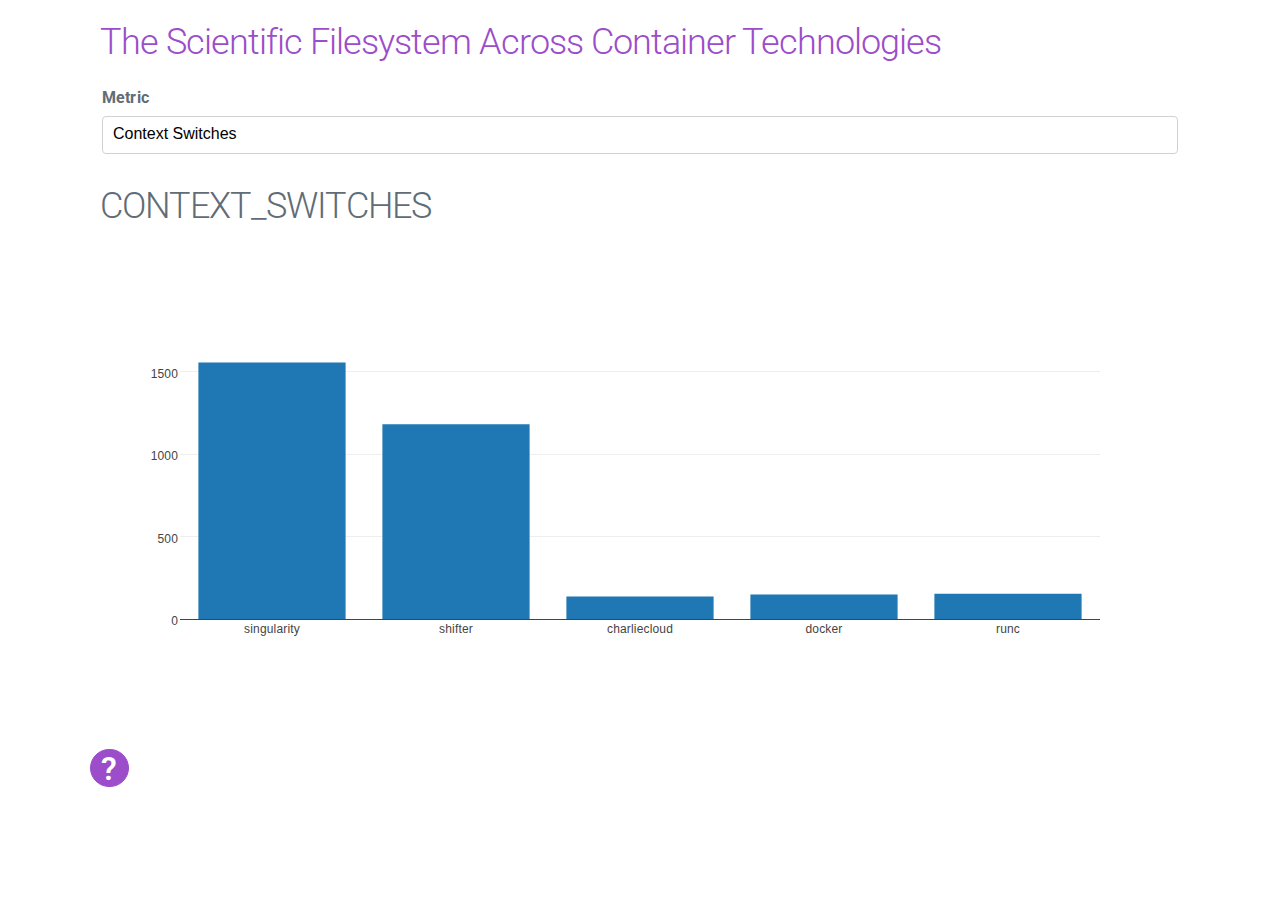
<file: docs/results/metric.html>
<html>
<head>
    <title>The Scientific Filesystem Across Container Technologies</title>
    <link rel="stylesheet" href="//fonts.googleapis.com/css?family=Roboto:300,300italic,700,700italic">
    <link rel="stylesheet" href="css/normalize.css">
    <link rel="stylesheet" href="css/milligram.min.css">
    <style>
    .vanessa_icon {
        border-radius:30px !important;
        font-size:32 !important;
        font-weight:600 !important;
        padding:0px 10px 0px 10px !important;
    }
    </style>
</head>
<body>

<div class="container" style="padding-top:20px">
    <div class="row">
        <div class="column">
            <a href="https://sci-f.github.io/snakemake.scif/results/">
                <h2>The Scientific Filesystem Across Container Technologies</h2>
            </a>
            <fieldset>
                <label for="metric">Metric</label>
                <select name="metric" id="metric">
                    <option value="CONTEXT_SWITCHES">Context Switches</option>
                    <option value="CPU_SECONDS_USED">CPU Seconds Used</option>
                    <option value="ELAPSED_TIME_SEC">Elapsed time (seconds)</option>
                    <option value="FS_INPUTS">File System Inputs</option>
                    <option value="FS_OUTPUTS">File System Outputs</option>
                    <option value="MAX_RES_SIZE_KB">Max Res Size (Memory) in KB</option>
                    <option value="PERC_CPU_ALLOCATED">Percent CPU Allocated</option>
                </select>
            </fieldset>

        </div>
    </div>
    <h2 id="the_title"></h2>
    <div id="plot"></div>

    <!-- Information -->
    <div class="row" style="padding-top:50px">
        <a id="toggleme" style="font-size:32px" class="button vanessa_icon">?</a>
        <div id="showme" class="column hidden" style="display:none">
            <p>This project aimed to compare the same <a href="https://github.com/sci-f/snakemake.scif" target="_blank">scientific workflow</a> across different container technologies. The focus isn't on the trivial differences between running metrics and resource uses - and matter of fact we can see from the plots they really are trivial - but rather that the same goals can be achieved <a href="https://sci-f.github.io/snakemake.scif">across container technologies</a>. The <a href="https://sci-f.github.io" target="_blank">Scientific Filesystem</a> specification makes this possible, and emphasizes a focus on user experience to develop and deploy modular, reproducible software applications.</p>
        </div>
    </div>

    <div class="clearfix">

        <!-- Float either directions -->
        <div class="float-right"></div>

    </div>

</div>
</body>

<script src="js/jquery-3.1.1.min.js"></script>
<script src='js/plotly.min.js'></script>
<script>

function load_data(metric) {

  var filename = "data/" + metric + ".json"

  // Replace page title with data name
  $("#the_title").text(metric)     

  $.getJSON( filename, function( data ) {
     console.log('HALLO MOTO!')
     var layout = {barmode: 'group'};
     Plotly.newPlot('plot', data, layout);
  });
}

// Function to get parameter from the url
var getUrlParameter = function getUrlParameter(sParam) {
    var sPageURL = decodeURIComponent(window.location.search.substring(1)),
        sURLVariables = sPageURL.split('&'),
        sParameterName,
        i;

    for (i = 0; i < sURLVariables.length; i++) {
        sParameterName = sURLVariables[i].split('=');

        if (sParameterName[0] === sParam) {
            return sParameterName[1] === undefined ? true : sParameterName[1];
        }
    }
};

$(document).ready(function(){

   var metric = getUrlParameter('metric')
   console.log(metric)

   if (typeof metric == 'undefined') {
       var metric = "CONTEXT_SWITCHES"
   }

   // Make sure drop downs set correctly
   $("#metric").val(metric);
   load_data(metric);

   // Show info if user wants to see it
   $("#toggleme").click(function(){
      if ($("#showme").hasClass("hidden")){
          $("#showme").removeClass('hidden');
          $("#showme").show();
      } else {
          $("#showme").addClass('hidden');
          $("#showme").hide();
      }
   })

   $("#metric").change(function(){
      var metric = $("#metric").val();
      load_data(metric);
   })

})

</script>
</html>
</file>
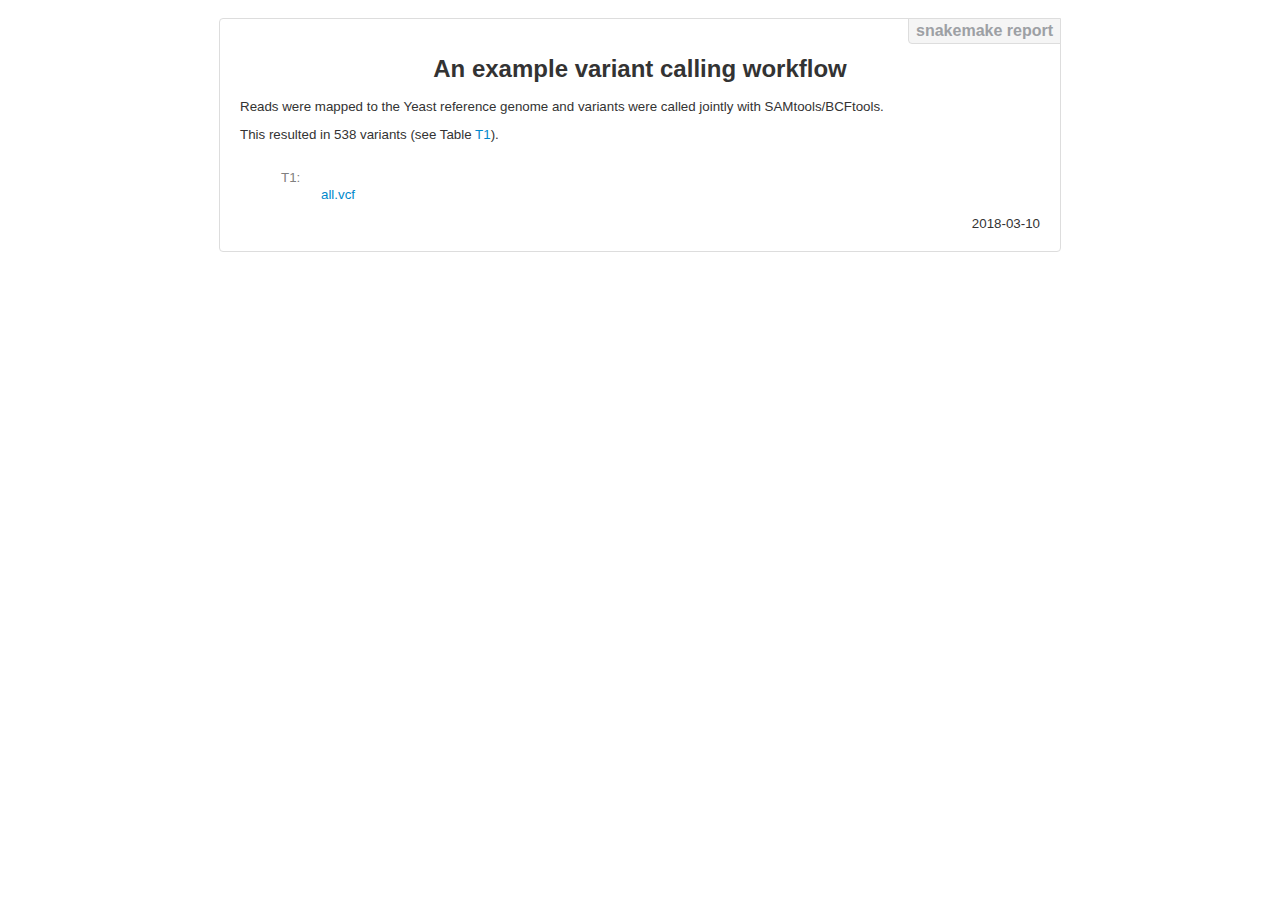
<file: results/charliecloud/report.html>
<?xml version="1.0" encoding="utf-8" ?>
<!DOCTYPE html PUBLIC "-//W3C//DTD XHTML 1.0 Transitional//EN" "http://www.w3.org/TR/xhtml1/DTD/xhtml1-transitional.dtd">
<html xmlns="http://www.w3.org/1999/xhtml" xml:lang="en" lang="en">
<head>
<meta http-equiv="Content-Type" content="text/html; charset=utf-8" />
<meta name="generator" content="Docutils 0.14: http://docutils.sourceforge.net/" />
<title>An example variant calling workflow</title>
<style type="text/css">

/**
Credits for the colors and font selection go to the Twitter Bootstrap framework.
*/


body {
    color: rgb(51, 51, 51);
    font-size: 10pt;
    padding-top: 10px;
    font-family: "Helvetica Neue",Helvetica,Arial,sans-serif;
}

h1 {
    font-size: 150%;
}

h2 {
    font-size: 140%;
}

h3 {
    font-size: 130%;
}

h4 {
    font-size: 120%;
}

h5 {
    font-size: 110%;
}

h6 {
    font-size: 100%;
}

div#attachments {
    display: inline-block;
    color: gray;
    border-width: 1px;
    border-style: solid;
    border-color: white;
    border-radius: 4px 4px 4px 4px;
    padding: 0px;
}

div#attachments dt {
    margin-top: 2px;
    margin-bottom: 2px;
}

div#attachments dd p {
    margin-top: 2px;
    margin-bottom: 2px;
}

div#attachments :target dt {
    font-weight: bold;
}

div#attachments :target a {
    color: rgb(70, 136, 71);
}


h1.title {
    text-align: center;
    font-size: 180%;
}

div.document {
    position: relative;
    background: white;
    max-width: 800px;
    margin: auto;
    padding: 20px;
    border: 1px solid rgb(221, 221, 221);
    border-radius: 4px 4px 4px 4px;
}

div.document:after {
    content: "snakemake report";
    position: absolute;
    top: -1px;
    right: -1px;
    padding: 3px 7px;
    background-color: #f5f5f5;
    border: 1px solid rgb(221, 221, 221);
    color: #9da0a4;
    font-weight: bold;
    font-size: 12pt;
    border-radius: 0 0 0 4px;
}

div.document p {
    text-align: justify;
}

div#metadata {
    text-align: right;
}

table.docutils {
    border: none;
    border-collapse: collapse;
    border-top: 2px solid gray;
    border-bottom: 2px solid gray;
    text-align: center;
}

table.docutils th {
    border: none;
    border-top: 2px solid gray;
    border-bottom: 2px solid gray;
    padding: 5px;
}

table.docutils td {
    border: none;
    padding: 5px;
}

table.docutils th:last-child, td:last-child {
    text-align: left;
}

table.docutils th:first-child, td:first-child {
    text-align: right;
}

table.docutils th:only-child, td:only-child {
    text-align: center;
}

table.docutils.footnote {
    border: none;
    text-align: left;
}

a {
    color: rgb(0, 136, 204);
    text-decoration: none;
}

a:hover {
    color: rgb(0, 85, 128);
    text-decoration: underline;
}


div.figure {
    margin-left: 2em;
    margin-right: 2em;
}

img {
    max-width: 100%;
}

p.caption {
    font-style: italic;
}

</style>
</head>
<body>
<div class="document" id="an-example-variant-calling-workflow">
<h1 class="title">An example variant calling workflow</h1>

<p>Reads were mapped to the Yeast
reference genome and variants were called jointly with
SAMtools/BCFtools.</p>
<p>This resulted in 538 variants (see Table <a class="reference internal" href="#t1">T1</a>).</p>
<div class="docutils container" id="attachments">
<blockquote>
<div class="docutils container" id="t1">
<dl class="docutils">
<dt>T1:</dt>
<dd><span class="raw-html"><a href="[data-uri]" download="all.vcf" draggable="true">all.vcf</a></span></dd>
</dl>
</div>
</blockquote>
</div>
<div class="docutils container" id="metadata">
2018-03-10</div>
</div>
</body>
</html>
</file>
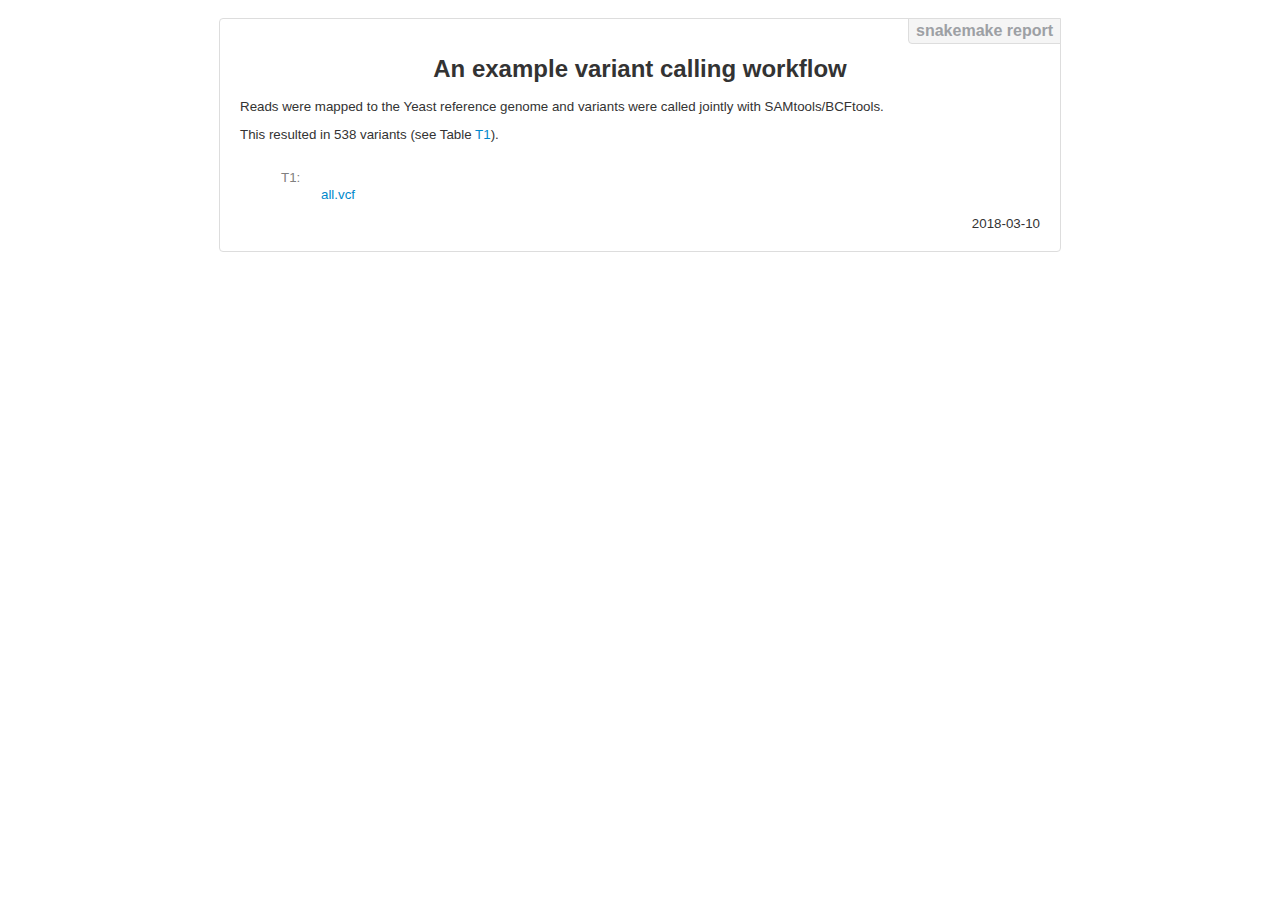
<file: results/docker/report.html>
<?xml version="1.0" encoding="utf-8" ?>
<!DOCTYPE html PUBLIC "-//W3C//DTD XHTML 1.0 Transitional//EN" "http://www.w3.org/TR/xhtml1/DTD/xhtml1-transitional.dtd">
<html xmlns="http://www.w3.org/1999/xhtml" xml:lang="en" lang="en">
<head>
<meta http-equiv="Content-Type" content="text/html; charset=utf-8" />
<meta name="generator" content="Docutils 0.14: http://docutils.sourceforge.net/" />
<title>An example variant calling workflow</title>
<style type="text/css">

/**
Credits for the colors and font selection go to the Twitter Bootstrap framework.
*/


body {
    color: rgb(51, 51, 51);
    font-size: 10pt;
    padding-top: 10px;
    font-family: "Helvetica Neue",Helvetica,Arial,sans-serif;
}

h1 {
    font-size: 150%;
}

h2 {
    font-size: 140%;
}

h3 {
    font-size: 130%;
}

h4 {
    font-size: 120%;
}

h5 {
    font-size: 110%;
}

h6 {
    font-size: 100%;
}

div#attachments {
    display: inline-block;
    color: gray;
    border-width: 1px;
    border-style: solid;
    border-color: white;
    border-radius: 4px 4px 4px 4px;
    padding: 0px;
}

div#attachments dt {
    margin-top: 2px;
    margin-bottom: 2px;
}

div#attachments dd p {
    margin-top: 2px;
    margin-bottom: 2px;
}

div#attachments :target dt {
    font-weight: bold;
}

div#attachments :target a {
    color: rgb(70, 136, 71);
}


h1.title {
    text-align: center;
    font-size: 180%;
}

div.document {
    position: relative;
    background: white;
    max-width: 800px;
    margin: auto;
    padding: 20px;
    border: 1px solid rgb(221, 221, 221);
    border-radius: 4px 4px 4px 4px;
}

div.document:after {
    content: "snakemake report";
    position: absolute;
    top: -1px;
    right: -1px;
    padding: 3px 7px;
    background-color: #f5f5f5;
    border: 1px solid rgb(221, 221, 221);
    color: #9da0a4;
    font-weight: bold;
    font-size: 12pt;
    border-radius: 0 0 0 4px;
}

div.document p {
    text-align: justify;
}

div#metadata {
    text-align: right;
}

table.docutils {
    border: none;
    border-collapse: collapse;
    border-top: 2px solid gray;
    border-bottom: 2px solid gray;
    text-align: center;
}

table.docutils th {
    border: none;
    border-top: 2px solid gray;
    border-bottom: 2px solid gray;
    padding: 5px;
}

table.docutils td {
    border: none;
    padding: 5px;
}

table.docutils th:last-child, td:last-child {
    text-align: left;
}

table.docutils th:first-child, td:first-child {
    text-align: right;
}

table.docutils th:only-child, td:only-child {
    text-align: center;
}

table.docutils.footnote {
    border: none;
    text-align: left;
}

a {
    color: rgb(0, 136, 204);
    text-decoration: none;
}

a:hover {
    color: rgb(0, 85, 128);
    text-decoration: underline;
}


div.figure {
    margin-left: 2em;
    margin-right: 2em;
}

img {
    max-width: 100%;
}

p.caption {
    font-style: italic;
}

</style>
</head>
<body>
<div class="document" id="an-example-variant-calling-workflow">
<h1 class="title">An example variant calling workflow</h1>

<p>Reads were mapped to the Yeast
reference genome and variants were called jointly with
SAMtools/BCFtools.</p>
<p>This resulted in 538 variants (see Table <a class="reference internal" href="#t1">T1</a>).</p>
<div class="docutils container" id="attachments">
<blockquote>
<div class="docutils container" id="t1">
<dl class="docutils">
<dt>T1:</dt>
<dd><span class="raw-html"><a href="[data-uri]" download="all.vcf" draggable="true">all.vcf</a></span></dd>
</dl>
</div>
</blockquote>
</div>
<div class="docutils container" id="metadata">
2018-03-10</div>
</div>
</body>
</html>
</file>
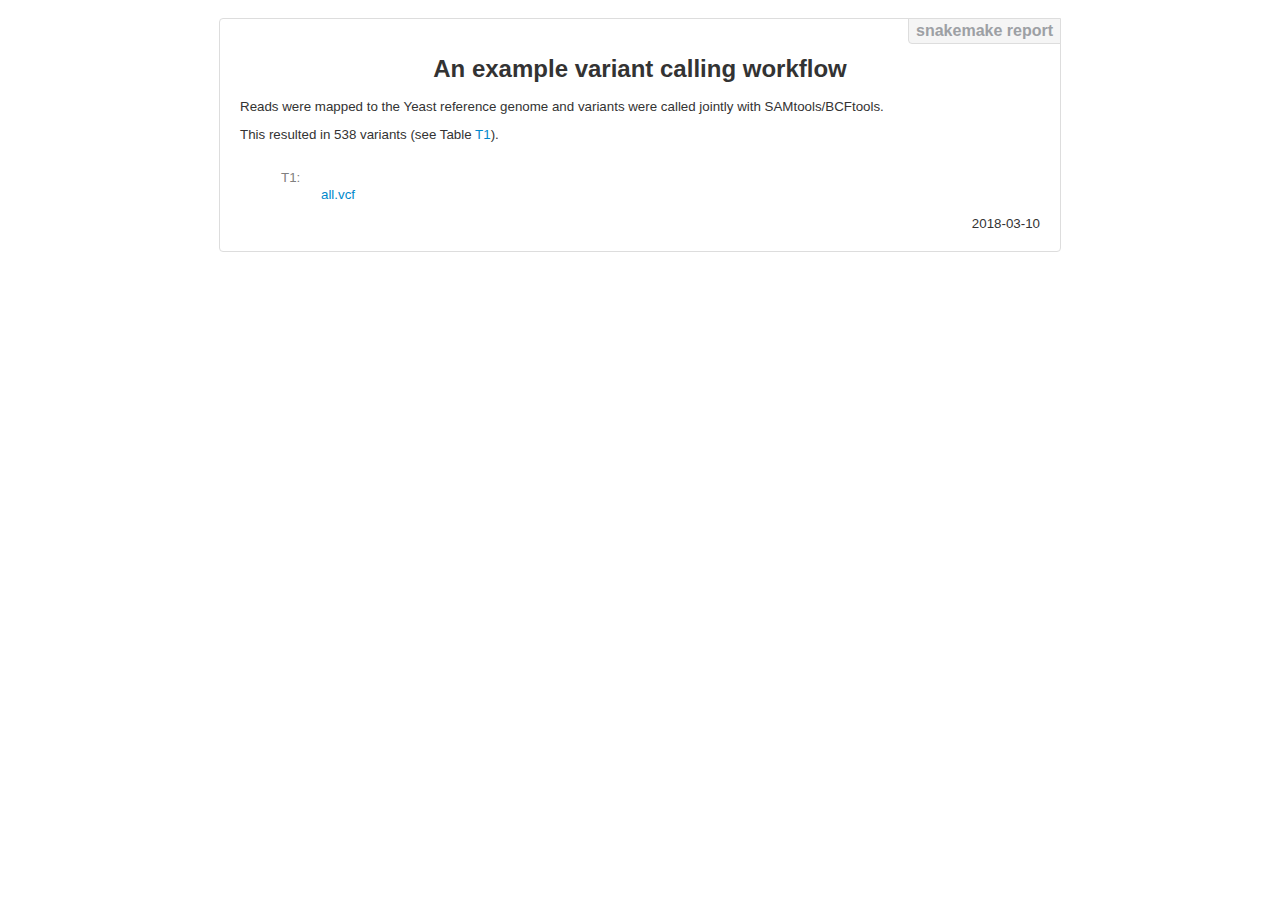
<file: results/runc/report.html>
<?xml version="1.0" encoding="utf-8" ?>
<!DOCTYPE html PUBLIC "-//W3C//DTD XHTML 1.0 Transitional//EN" "http://www.w3.org/TR/xhtml1/DTD/xhtml1-transitional.dtd">
<html xmlns="http://www.w3.org/1999/xhtml" xml:lang="en" lang="en">
<head>
<meta http-equiv="Content-Type" content="text/html; charset=utf-8" />
<meta name="generator" content="Docutils 0.14: http://docutils.sourceforge.net/" />
<title>An example variant calling workflow</title>
<style type="text/css">

/**
Credits for the colors and font selection go to the Twitter Bootstrap framework.
*/


body {
    color: rgb(51, 51, 51);
    font-size: 10pt;
    padding-top: 10px;
    font-family: "Helvetica Neue",Helvetica,Arial,sans-serif;
}

h1 {
    font-size: 150%;
}

h2 {
    font-size: 140%;
}

h3 {
    font-size: 130%;
}

h4 {
    font-size: 120%;
}

h5 {
    font-size: 110%;
}

h6 {
    font-size: 100%;
}

div#attachments {
    display: inline-block;
    color: gray;
    border-width: 1px;
    border-style: solid;
    border-color: white;
    border-radius: 4px 4px 4px 4px;
    padding: 0px;
}

div#attachments dt {
    margin-top: 2px;
    margin-bottom: 2px;
}

div#attachments dd p {
    margin-top: 2px;
    margin-bottom: 2px;
}

div#attachments :target dt {
    font-weight: bold;
}

div#attachments :target a {
    color: rgb(70, 136, 71);
}


h1.title {
    text-align: center;
    font-size: 180%;
}

div.document {
    position: relative;
    background: white;
    max-width: 800px;
    margin: auto;
    padding: 20px;
    border: 1px solid rgb(221, 221, 221);
    border-radius: 4px 4px 4px 4px;
}

div.document:after {
    content: "snakemake report";
    position: absolute;
    top: -1px;
    right: -1px;
    padding: 3px 7px;
    background-color: #f5f5f5;
    border: 1px solid rgb(221, 221, 221);
    color: #9da0a4;
    font-weight: bold;
    font-size: 12pt;
    border-radius: 0 0 0 4px;
}

div.document p {
    text-align: justify;
}

div#metadata {
    text-align: right;
}

table.docutils {
    border: none;
    border-collapse: collapse;
    border-top: 2px solid gray;
    border-bottom: 2px solid gray;
    text-align: center;
}

table.docutils th {
    border: none;
    border-top: 2px solid gray;
    border-bottom: 2px solid gray;
    padding: 5px;
}

table.docutils td {
    border: none;
    padding: 5px;
}

table.docutils th:last-child, td:last-child {
    text-align: left;
}

table.docutils th:first-child, td:first-child {
    text-align: right;
}

table.docutils th:only-child, td:only-child {
    text-align: center;
}

table.docutils.footnote {
    border: none;
    text-align: left;
}

a {
    color: rgb(0, 136, 204);
    text-decoration: none;
}

a:hover {
    color: rgb(0, 85, 128);
    text-decoration: underline;
}


div.figure {
    margin-left: 2em;
    margin-right: 2em;
}

img {
    max-width: 100%;
}

p.caption {
    font-style: italic;
}

</style>
</head>
<body>
<div class="document" id="an-example-variant-calling-workflow">
<h1 class="title">An example variant calling workflow</h1>

<p>Reads were mapped to the Yeast
reference genome and variants were called jointly with
SAMtools/BCFtools.</p>
<p>This resulted in 538 variants (see Table <a class="reference internal" href="#t1">T1</a>).</p>
<div class="docutils container" id="attachments">
<blockquote>
<div class="docutils container" id="t1">
<dl class="docutils">
<dt>T1:</dt>
<dd><span class="raw-html"><a href="[data-uri]" download="all.vcf" draggable="true">all.vcf</a></span></dd>
</dl>
</div>
</blockquote>
</div>
<div class="docutils container" id="metadata">
2018-03-10</div>
</div>
</body>
</html>
</file>
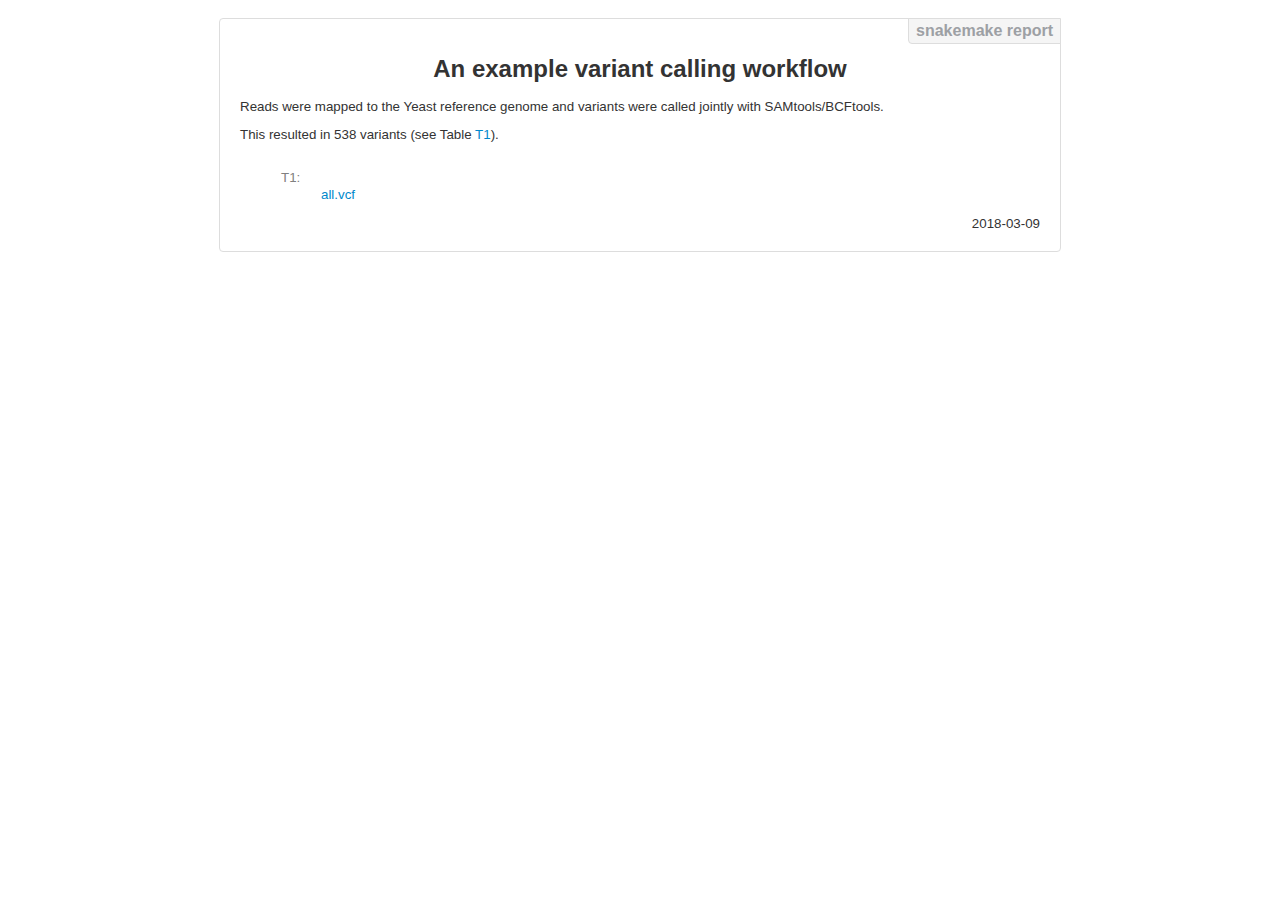
<file: results/singularity/report.html>
<?xml version="1.0" encoding="utf-8" ?>
<!DOCTYPE html PUBLIC "-//W3C//DTD XHTML 1.0 Transitional//EN" "http://www.w3.org/TR/xhtml1/DTD/xhtml1-transitional.dtd">
<html xmlns="http://www.w3.org/1999/xhtml" xml:lang="en" lang="en">
<head>
<meta http-equiv="Content-Type" content="text/html; charset=utf-8" />
<meta name="generator" content="Docutils 0.14: http://docutils.sourceforge.net/" />
<title>An example variant calling workflow</title>
<style type="text/css">

/**
Credits for the colors and font selection go to the Twitter Bootstrap framework.
*/


body {
    color: rgb(51, 51, 51);
    font-size: 10pt;
    padding-top: 10px;
    font-family: "Helvetica Neue",Helvetica,Arial,sans-serif;
}

h1 {
    font-size: 150%;
}

h2 {
    font-size: 140%;
}

h3 {
    font-size: 130%;
}

h4 {
    font-size: 120%;
}

h5 {
    font-size: 110%;
}

h6 {
    font-size: 100%;
}

div#attachments {
    display: inline-block;
    color: gray;
    border-width: 1px;
    border-style: solid;
    border-color: white;
    border-radius: 4px 4px 4px 4px;
    padding: 0px;
}

div#attachments dt {
    margin-top: 2px;
    margin-bottom: 2px;
}

div#attachments dd p {
    margin-top: 2px;
    margin-bottom: 2px;
}

div#attachments :target dt {
    font-weight: bold;
}

div#attachments :target a {
    color: rgb(70, 136, 71);
}


h1.title {
    text-align: center;
    font-size: 180%;
}

div.document {
    position: relative;
    background: white;
    max-width: 800px;
    margin: auto;
    padding: 20px;
    border: 1px solid rgb(221, 221, 221);
    border-radius: 4px 4px 4px 4px;
}

div.document:after {
    content: "snakemake report";
    position: absolute;
    top: -1px;
    right: -1px;
    padding: 3px 7px;
    background-color: #f5f5f5;
    border: 1px solid rgb(221, 221, 221);
    color: #9da0a4;
    font-weight: bold;
    font-size: 12pt;
    border-radius: 0 0 0 4px;
}

div.document p {
    text-align: justify;
}

div#metadata {
    text-align: right;
}

table.docutils {
    border: none;
    border-collapse: collapse;
    border-top: 2px solid gray;
    border-bottom: 2px solid gray;
    text-align: center;
}

table.docutils th {
    border: none;
    border-top: 2px solid gray;
    border-bottom: 2px solid gray;
    padding: 5px;
}

table.docutils td {
    border: none;
    padding: 5px;
}

table.docutils th:last-child, td:last-child {
    text-align: left;
}

table.docutils th:first-child, td:first-child {
    text-align: right;
}

table.docutils th:only-child, td:only-child {
    text-align: center;
}

table.docutils.footnote {
    border: none;
    text-align: left;
}

a {
    color: rgb(0, 136, 204);
    text-decoration: none;
}

a:hover {
    color: rgb(0, 85, 128);
    text-decoration: underline;
}


div.figure {
    margin-left: 2em;
    margin-right: 2em;
}

img {
    max-width: 100%;
}

p.caption {
    font-style: italic;
}

</style>
</head>
<body>
<div class="document" id="an-example-variant-calling-workflow">
<h1 class="title">An example variant calling workflow</h1>

<p>Reads were mapped to the Yeast
reference genome and variants were called jointly with
SAMtools/BCFtools.</p>
<p>This resulted in 538 variants (see Table <a class="reference internal" href="#t1">T1</a>).</p>
<div class="docutils container" id="attachments">
<blockquote>
<div class="docutils container" id="t1">
<dl class="docutils">
<dt>T1:</dt>
<dd><span class="raw-html"><a href="[data-uri]" download="all.vcf" draggable="true">all.vcf</a></span></dd>
</dl>
</div>
</blockquote>
</div>
<div class="docutils container" id="metadata">
2018-03-09</div>
</div>
</body>
</html>
</file>
